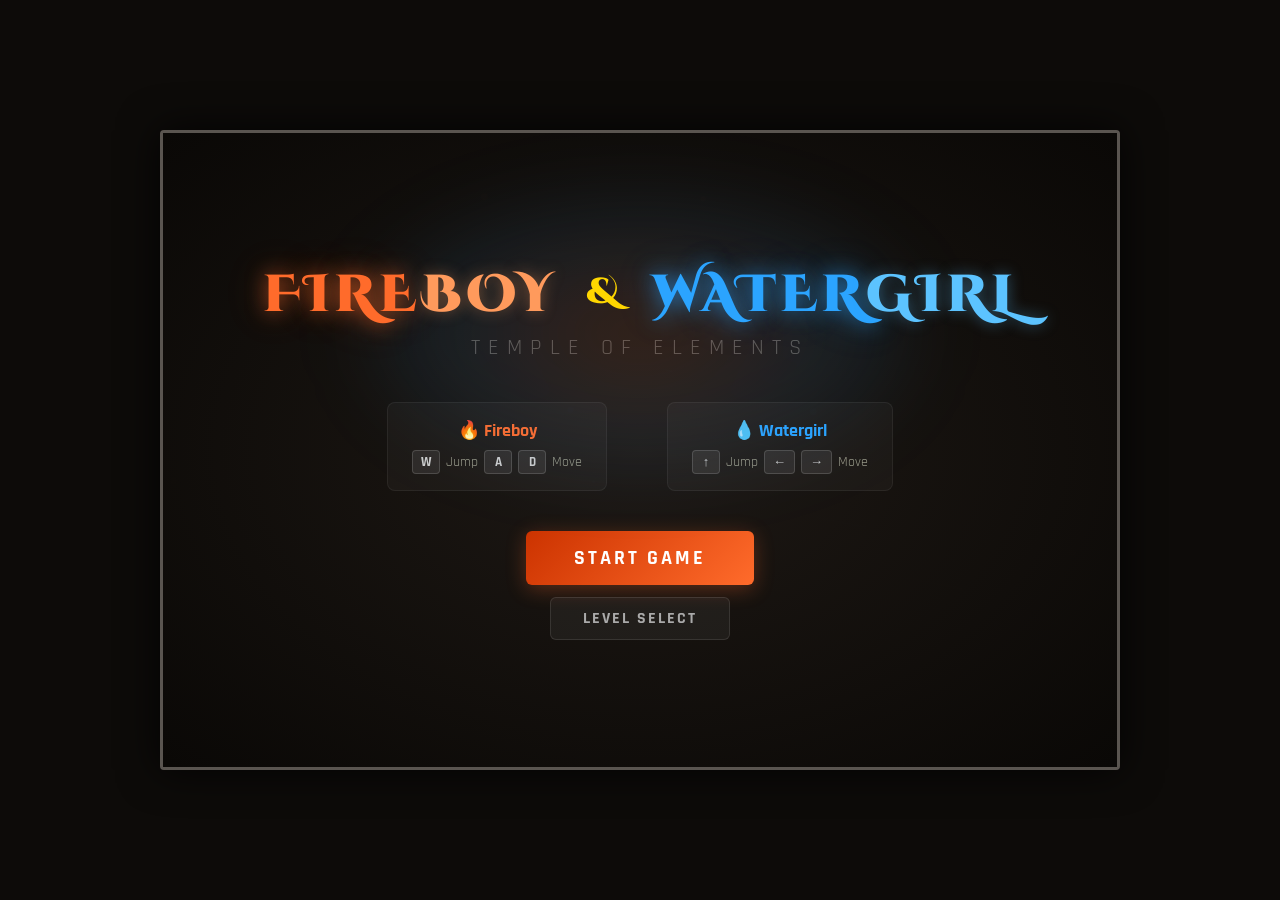
<file: index.html>
<!DOCTYPE html>
<html lang="en">
<head>
  <meta charset="UTF-8" />
  <meta name="viewport" content="width=device-width, initial-scale=1.0" />
  <title>Fireboy & Watergirl – Temple of Elements</title>
  <link rel="icon" href="data:image/svg+xml,<svg xmlns='http://www.w3.org/2000/svg' viewBox='0 0 32 32'><text y='28' font-size='28'>🔥</text></svg>">
  <link rel="stylesheet" href="styles.css" />
</head>
<body>
  <div id="game-container">
    <canvas id="gameCanvas"></canvas>
    <div id="ui-overlay">
      <div id="title-screen">
        <div class="title-glow"></div>
        <h1 class="game-title">
          <span class="fire-text">FIRE</span><span class="boy-text">BOY</span>
          <span class="amp">&</span>
          <span class="water-text">WATER</span><span class="girl-text">GIRL</span>
        </h1>
        <p class="subtitle">Temple of Elements</p>
        <div class="controls-info">
          <div class="control-group fire-controls">
            <h3>🔥 Fireboy</h3>
            <div class="keys">
              <kbd>W</kbd> Jump
              <kbd>A</kbd><kbd>D</kbd> Move
            </div>
          </div>
          <div class="control-group water-controls">
            <h3>💧 Watergirl</h3>
            <div class="keys">
              <kbd>↑</kbd> Jump
              <kbd>←</kbd><kbd>→</kbd> Move
            </div>
          </div>
        </div>
        <button id="startBtn" class="pulse-btn">START GAME</button>
        <button id="levelSelectBtn" class="secondary-btn">LEVEL SELECT</button>
      </div>
      <div id="level-select" class="hidden">
        <h2>Select Level</h2>
        <div id="level-grid"></div>
        <button id="backBtn" class="secondary-btn">BACK</button>
      </div>
      <div id="hud" class="hidden">
        <div class="hud-left">
          <span class="hud-label fire-label">🔥</span>
          <span id="fire-gems">0</span>
        </div>
        <div class="hud-center">
          <span id="level-name">Level 1</span>
          <span id="timer">0:00</span>
        </div>
        <div class="hud-right">
          <span class="hud-label water-label">💧</span>
          <span id="water-gems">0</span>
        </div>
      </div>
      <div id="win-screen" class="hidden">
        <h2 class="win-title">LEVEL COMPLETE!</h2>
        <div class="win-stats">
          <p>Time: <span id="win-time"></span></p>
          <p>Fire Gems: <span id="win-fire"></span></p>
          <p>Water Gems: <span id="win-water"></span></p>
        </div>
        <button id="nextLevelBtn" class="pulse-btn">NEXT LEVEL</button>
        <button id="menuBtn" class="secondary-btn">MENU</button>
      </div>
      <div id="death-screen" class="hidden">
        <h2 class="death-title">OH NO!</h2>
        <p class="death-msg" id="death-msg">A player touched the wrong element!</p>
        <button id="retryBtn" class="pulse-btn">RETRY</button>
      </div>
    </div>
  </div>
  <script src="engine.js"></script>
  <script src="levels.js"></script>
  <script src="renderer.js"></script>
  <script src="game.js"></script>
</body>
</html>
</file>
<file: styles.css>
@import url('https://fonts.googleapis.com/css2?family=Cinzel+Decorative:wght@700;900&family=Rajdhani:wght@500;700&display=swap');

:root {
  --fire: #ff6b2b;
  --fire-glow: #ff9a5c;
  --fire-dark: #cc3300;
  --water: #2ba4ff;
  --water-glow: #5cc3ff;
  --water-dark: #0066cc;
  --stone: #3a3632;
  --stone-light: #5a5550;
  --stone-dark: #1a1612;
  --gold: #ffd700;
  --bg: #0d0b09;
  --lava: #ff3300;
  --poison: #44cc44;
}

* { margin: 0; padding: 0; box-sizing: border-box; }

body {
  background: var(--bg);
  display: flex;
  justify-content: center;
  align-items: center;
  min-height: 100vh;
  overflow: hidden;
  font-family: 'Rajdhani', sans-serif;
}

#game-container {
  position: relative;
  width: 960px;
  height: 640px;
  border: 3px solid var(--stone-light);
  border-radius: 4px;
  box-shadow:
    0 0 40px rgba(0,0,0,0.8),
    inset 0 0 60px rgba(0,0,0,0.3);
  overflow: hidden;
}

#gameCanvas {
  display: block;
  width: 960px;
  height: 640px;
  image-rendering: pixelated;
}

#ui-overlay {
  position: absolute;
  inset: 0;
  pointer-events: none;
}

#ui-overlay > div { pointer-events: auto; }

.hidden { display: none !important; }

/* ── Title Screen ── */
#title-screen {
  position: absolute;
  inset: 0;
  display: flex;
  flex-direction: column;
  align-items: center;
  justify-content: center;
  background: radial-gradient(ellipse at center, rgba(30,25,20,0.95) 0%, rgba(10,8,6,0.98) 100%);
  z-index: 10;
}

.title-glow {
  position: absolute;
  width: 600px;
  height: 300px;
  top: 50px;
  background: radial-gradient(ellipse, rgba(255,107,43,0.15) 0%, rgba(43,164,255,0.1) 50%, transparent 70%);
  filter: blur(40px);
  animation: glowPulse 3s ease-in-out infinite alternate;
}

@keyframes glowPulse {
  from { opacity: 0.6; transform: scale(0.95); }
  to { opacity: 1; transform: scale(1.05); }
}

.game-title {
  font-family: 'Cinzel Decorative', serif;
  font-size: 52px;
  font-weight: 900;
  letter-spacing: 4px;
  margin-bottom: 4px;
  position: relative;
  z-index: 1;
}

.fire-text {
  color: var(--fire);
  text-shadow: 0 0 20px rgba(255,107,43,0.6), 0 0 40px rgba(255,107,43,0.3);
}
.boy-text {
  color: var(--fire-glow);
  text-shadow: 0 0 15px rgba(255,154,92,0.4);
}
.amp {
  color: var(--gold);
  margin: 0 12px;
  font-size: 36px;
  vertical-align: middle;
}
.water-text {
  color: var(--water);
  text-shadow: 0 0 20px rgba(43,164,255,0.6), 0 0 40px rgba(43,164,255,0.3);
}
.girl-text {
  color: var(--water-glow);
  text-shadow: 0 0 15px rgba(92,195,255,0.4);
}

.subtitle {
  font-family: 'Rajdhani', sans-serif;
  font-size: 22px;
  color: var(--stone-light);
  letter-spacing: 8px;
  text-transform: uppercase;
  margin-bottom: 40px;
}

.controls-info {
  display: flex;
  gap: 60px;
  margin-bottom: 40px;
}

.control-group {
  text-align: center;
  padding: 16px 24px;
  border-radius: 8px;
  background: rgba(255,255,255,0.03);
  border: 1px solid rgba(255,255,255,0.06);
}

.control-group h3 {
  font-size: 18px;
  margin-bottom: 8px;
}

.fire-controls h3 { color: var(--fire); }
.water-controls h3 { color: var(--water); }

.keys {
  color: #998;
  font-size: 14px;
  display: flex;
  align-items: center;
  gap: 6px;
  flex-wrap: wrap;
  justify-content: center;
}

kbd {
  display: inline-block;
  padding: 3px 8px;
  font-size: 13px;
  font-family: 'Rajdhani', sans-serif;
  font-weight: 700;
  background: rgba(255,255,255,0.08);
  border: 1px solid rgba(255,255,255,0.15);
  border-radius: 4px;
  color: #ccc;
  min-width: 28px;
  text-align: center;
}

.pulse-btn {
  padding: 14px 48px;
  font-family: 'Rajdhani', sans-serif;
  font-weight: 700;
  font-size: 20px;
  letter-spacing: 3px;
  color: #fff;
  background: linear-gradient(135deg, var(--fire-dark), var(--fire));
  border: none;
  border-radius: 6px;
  cursor: pointer;
  transition: all 0.2s;
  box-shadow: 0 4px 20px rgba(255,107,43,0.3);
  margin-bottom: 12px;
}

.pulse-btn:hover {
  transform: translateY(-2px);
  box-shadow: 0 6px 30px rgba(255,107,43,0.5);
}

.secondary-btn {
  padding: 10px 32px;
  font-family: 'Rajdhani', sans-serif;
  font-weight: 700;
  font-size: 16px;
  letter-spacing: 2px;
  color: #aaa;
  background: rgba(255,255,255,0.05);
  border: 1px solid rgba(255,255,255,0.1);
  border-radius: 6px;
  cursor: pointer;
  transition: all 0.2s;
}

.secondary-btn:hover {
  color: #fff;
  background: rgba(255,255,255,0.1);
}

/* ── Level Select ── */
#level-select {
  position: absolute;
  inset: 0;
  display: flex;
  flex-direction: column;
  align-items: center;
  justify-content: center;
  background: radial-gradient(ellipse at center, rgba(30,25,20,0.97) 0%, rgba(10,8,6,0.99) 100%);
  z-index: 10;
}

#level-select h2 {
  font-family: 'Cinzel Decorative', serif;
  color: var(--gold);
  font-size: 32px;
  margin-bottom: 30px;
}

#level-grid {
  display: grid;
  grid-template-columns: repeat(5, 80px);
  gap: 16px;
  margin-bottom: 30px;
}

.level-btn {
  width: 80px;
  height: 80px;
  display: flex;
  align-items: center;
  justify-content: center;
  font-family: 'Cinzel Decorative', serif;
  font-size: 24px;
  font-weight: 700;
  color: var(--gold);
  background: rgba(255,215,0,0.05);
  border: 2px solid rgba(255,215,0,0.2);
  border-radius: 8px;
  cursor: pointer;
  transition: all 0.2s;
}

.level-btn:hover {
  background: rgba(255,215,0,0.12);
  border-color: rgba(255,215,0,0.5);
  transform: scale(1.08);
  box-shadow: 0 0 20px rgba(255,215,0,0.15);
}

/* ── HUD ── */
#hud {
  position: absolute;
  top: 0;
  left: 0;
  right: 0;
  display: flex;
  justify-content: space-between;
  align-items: center;
  padding: 8px 20px;
  background: linear-gradient(to bottom, rgba(0,0,0,0.7), transparent);
  z-index: 5;
}

.hud-left, .hud-right {
  display: flex;
  align-items: center;
  gap: 6px;
  font-size: 20px;
  font-weight: 700;
}

.hud-left { color: var(--fire-glow); }
.hud-right { color: var(--water-glow); }

.hud-center {
  display: flex;
  flex-direction: column;
  align-items: center;
  color: #ccc;
}

#level-name {
  font-size: 14px;
  letter-spacing: 2px;
  text-transform: uppercase;
  opacity: 0.7;
}

#timer {
  font-size: 22px;
  font-weight: 700;
  font-variant-numeric: tabular-nums;
}

/* ── Win Screen ── */
#win-screen, #death-screen {
  position: absolute;
  inset: 0;
  display: flex;
  flex-direction: column;
  align-items: center;
  justify-content: center;
  background: rgba(10,8,6,0.92);
  z-index: 10;
}

.win-title {
  font-family: 'Cinzel Decorative', serif;
  font-size: 48px;
  color: var(--gold);
  text-shadow: 0 0 30px rgba(255,215,0,0.4);
  margin-bottom: 20px;
}

.win-stats {
  text-align: center;
  margin-bottom: 30px;
  color: #bbb;
  font-size: 20px;
  line-height: 2;
}

.win-stats span { color: #fff; font-weight: 700; }

.death-title {
  font-family: 'Cinzel Decorative', serif;
  font-size: 48px;
  color: #ff4444;
  text-shadow: 0 0 30px rgba(255,60,60,0.4);
  margin-bottom: 12px;
}

.death-msg {
  color: #999;
  font-size: 18px;
  margin-bottom: 30px;
}

/* ── Responsive ── */
@media (max-width: 980px) {
  #game-container {
    width: 100vw;
    height: calc(100vw * 640 / 960);
    border: none;
    border-radius: 0;
  }
  #gameCanvas {
    width: 100%;
    height: 100%;
  }
  .game-title { font-size: 32px; }
  .controls-info { gap: 20px; }
}
</file>
